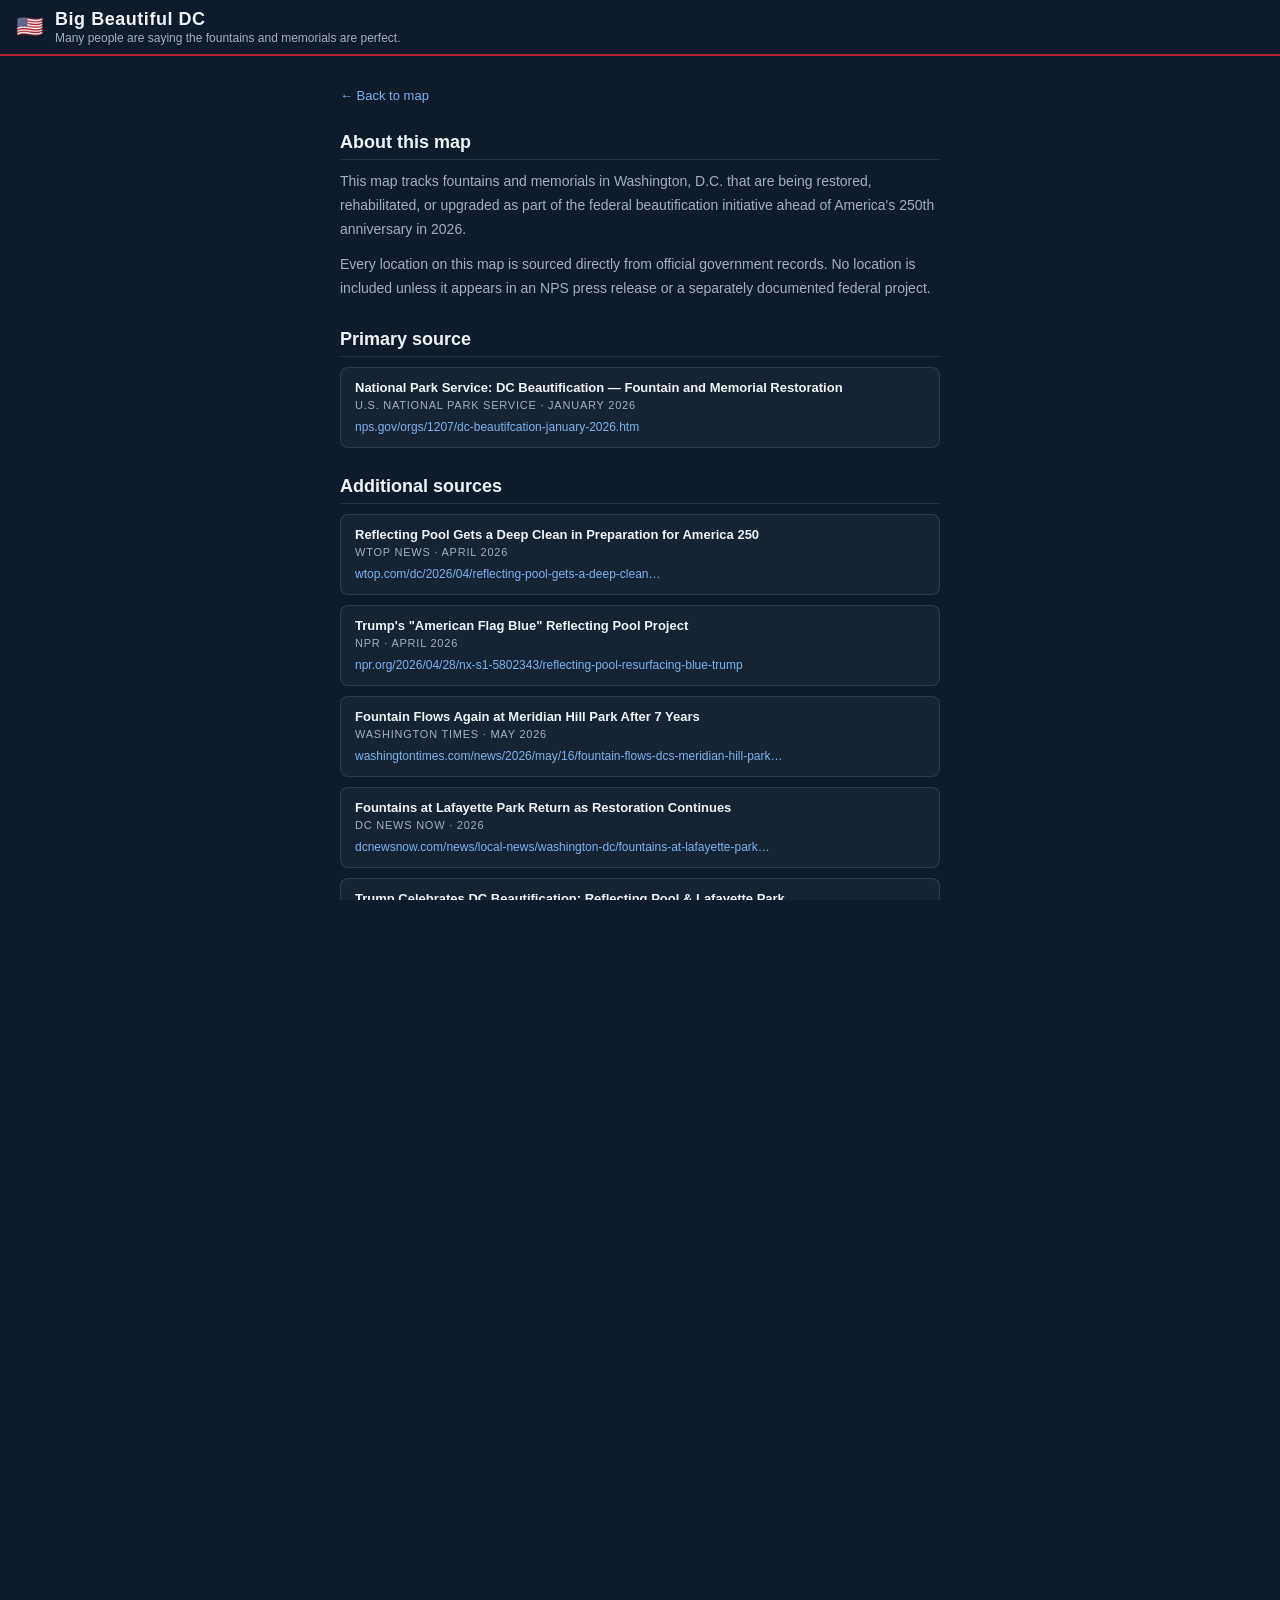
<file: about.html>
<!DOCTYPE html>
<html lang="en">
<head>
  <meta charset="UTF-8" />
  <meta name="viewport" content="width=device-width, initial-scale=1.0" />
  <meta name="theme-color" content="#0d1b2a" />
  <title>About — Big Beautiful DC</title>
  <link rel="stylesheet" href="style.css" />
  <style>
    body {
      overflow: auto;
      padding-bottom: 48px;
    }

    .about-wrap {
      max-width: 640px;
      margin: 0 auto;
      padding: calc(var(--header-height) + 28px) 20px 0;
    }

    .about-wrap h2 {
      font-size: 18px;
      font-weight: 700;
      color: var(--text);
      margin: 28px 0 10px;
      padding-bottom: 6px;
      border-bottom: 1px solid rgba(255,255,255,0.1);
    }

    .about-wrap h2:first-child {
      margin-top: 0;
    }

    .about-wrap p {
      font-size: 14px;
      color: var(--text-muted);
      line-height: 1.7;
      margin-bottom: 12px;
    }

    .about-wrap a {
      color: #7ab3f0;
      text-decoration: none;
      word-break: break-all;
    }

    .about-wrap a:hover {
      text-decoration: underline;
    }

    .source-list {
      list-style: none;
      padding: 0;
      margin: 0 0 12px;
      display: flex;
      flex-direction: column;
      gap: 10px;
    }

    .source-list li {
      background: rgba(255,255,255,0.04);
      border: 1px solid rgba(255,255,255,0.1);
      border-radius: 8px;
      padding: 12px 14px;
    }

    .source-title {
      font-size: 13px;
      font-weight: 600;
      color: var(--text);
      display: block;
      margin-bottom: 4px;
    }

    .source-org {
      font-size: 11px;
      text-transform: uppercase;
      letter-spacing: 0.07em;
      color: var(--text-muted);
      display: block;
      margin-bottom: 6px;
    }

    .source-url {
      font-size: 12px;
    }

    .restoration-table {
      width: 100%;
      border-collapse: collapse;
      font-size: 13px;
      margin-bottom: 16px;
    }

    .restoration-table th {
      text-align: left;
      font-size: 11px;
      text-transform: uppercase;
      letter-spacing: 0.07em;
      color: var(--text-muted);
      padding: 6px 10px;
      border-bottom: 1px solid rgba(255,255,255,0.1);
    }

    .restoration-table td {
      padding: 8px 10px;
      color: var(--text-muted);
      border-bottom: 1px solid rgba(255,255,255,0.06);
      vertical-align: top;
    }

    .restoration-table td:first-child {
      color: var(--text);
      font-weight: 500;
    }

    .badge-inline {
      display: inline-block;
      font-size: 10px;
      font-weight: 700;
      letter-spacing: 0.06em;
      text-transform: uppercase;
      padding: 2px 7px;
      border-radius: 4px;
      white-space: nowrap;
    }

    .badge-rehab {
      background: rgba(46,160,67,0.2);
      color: #7fda9a;
      border: 1px solid rgba(46,160,67,0.5);
    }

    .badge-upgrade {
      background: rgba(200,150,12,0.2);
      color: #f0c040;
      border: 1px solid rgba(200,150,12,0.4);
    }

    .badge-resurface {
      background: rgba(26,86,160,0.3);
      color: #7ab3f0;
      border: 1px solid rgba(26,86,160,0.6);
    }

    .back-btn {
      display: inline-flex;
      align-items: center;
      gap: 6px;
      font-size: 13px;
      color: #7ab3f0;
      text-decoration: none;
      margin-top: 4px;
    }

    .back-btn:hover {
      text-decoration: underline;
    }
  </style>
</head>
<body>

  <header>
    <div class="header-flag">🇺🇸</div>
    <div class="header-text">
      <h1>Big Beautiful DC</h1>
      <p>Many people are saying the fountains and memorials are perfect.</p>
    </div>
  </header>

  <div class="about-wrap">

    <a class="back-btn" href="index.html">← Back to map</a>

    <h2>About this map</h2>
    <p>
      This map tracks fountains and memorials in Washington, D.C. that are being restored, rehabilitated, or upgraded as part of the federal beautification initiative ahead of America's 250th anniversary in 2026.
    </p>
    <p>
      Every location on this map is sourced directly from official government records. No location is included unless it appears in an NPS press release or a separately documented federal project.
    </p>

    <h2>Primary source</h2>
    <ul class="source-list">
      <li>
        <span class="source-title">National Park Service: DC Beautification — Fountain and Memorial Restoration</span>
        <span class="source-org">U.S. National Park Service · January 2026</span>
        <a class="source-url" href="https://www.nps.gov/orgs/1207/dc-beautifcation-january-2026.htm" target="_blank" rel="noopener">
          nps.gov/orgs/1207/dc-beautifcation-january-2026.htm
        </a>
      </li>
    </ul>

    <h2>Additional sources</h2>
    <ul class="source-list">
      <li>
        <span class="source-title">Reflecting Pool Gets a Deep Clean in Preparation for America 250</span>
        <span class="source-org">WTOP News · April 2026</span>
        <a class="source-url" href="https://wtop.com/dc/2026/04/reflecting-pool-gets-a-deep-clean-in-preparation-for-america-250/" target="_blank" rel="noopener">
          wtop.com/dc/2026/04/reflecting-pool-gets-a-deep-clean…
        </a>
      </li>
      <li>
        <span class="source-title">Trump's "American Flag Blue" Reflecting Pool Project</span>
        <span class="source-org">NPR · April 2026</span>
        <a class="source-url" href="https://www.npr.org/2026/04/28/nx-s1-5802343/reflecting-pool-resurfacing-blue-trump" target="_blank" rel="noopener">
          npr.org/2026/04/28/nx-s1-5802343/reflecting-pool-resurfacing-blue-trump
        </a>
      </li>
      <li>
        <span class="source-title">Fountain Flows Again at Meridian Hill Park After 7 Years</span>
        <span class="source-org">Washington Times · May 2026</span>
        <a class="source-url" href="https://www.washingtontimes.com/news/2026/may/16/fountain-flows-dcs-meridian-hill-park-idling-7-years/" target="_blank" rel="noopener">
          washingtontimes.com/news/2026/may/16/fountain-flows-dcs-meridian-hill-park…
        </a>
      </li>
      <li>
        <span class="source-title">Fountains at Lafayette Park Return as Restoration Continues</span>
        <span class="source-org">DC News Now · 2026</span>
        <a class="source-url" href="https://www.dcnewsnow.com/news/local-news/washington-dc/fountains-at-lafayette-park-return-as-restoration-work-continues-across-dc/" target="_blank" rel="noopener">
          dcnewsnow.com/news/local-news/washington-dc/fountains-at-lafayette-park…
        </a>
      </li>
      <li>
        <span class="source-title">Trump Celebrates DC Beautification: Reflecting Pool &amp; Lafayette Park</span>
        <span class="source-org">Washington Examiner · May 2026</span>
        <a class="source-url" href="https://www.washingtonexaminer.com/news/white-house/4542821/trump-celebrates-success-dc-beautification-reflecting-pool-lafayette-park/" target="_blank" rel="noopener">
          washingtonexaminer.com/news/white-house/4542821/trump-celebrates-success…
        </a>
      </li>
    </ul>

    <h2>All 19 locations</h2>
    <table class="restoration-table">
      <thead>
        <tr>
          <th>Location</th>
          <th>Status</th>
        </tr>
      </thead>
      <tbody>
        <tr><td>Meridian Hill Park Cascading Fountain</td><td><span class="badge-inline badge-rehab">Full Rehabilitation</span></td></tr>
        <tr><td>Lafayette Square Fountains</td><td><span class="badge-inline badge-rehab">Full Rehabilitation</span></td></tr>
        <tr><td>Columbus Plaza Fountain</td><td><span class="badge-inline badge-rehab">Full Rehabilitation</span></td></tr>
        <tr><td>Freedom Plaza Fountain</td><td><span class="badge-inline badge-rehab">Full Rehabilitation</span></td></tr>
        <tr><td>John Marshall Park Fountain</td><td><span class="badge-inline badge-rehab">Full Rehabilitation</span></td></tr>
        <tr><td>John Paul Jones Memorial</td><td><span class="badge-inline badge-rehab">Full Rehabilitation</span></td></tr>
        <tr><td>Philip Sheridan Memorial</td><td><span class="badge-inline badge-rehab">Full Rehabilitation</span></td></tr>
        <tr><td>Rawlins Park Fountain</td><td><span class="badge-inline badge-rehab">Full Rehabilitation</span></td></tr>
        <tr><td>Simón Bolívar Memorial</td><td><span class="badge-inline badge-rehab">Full Rehabilitation</span></td></tr>
        <tr><td>Dupont Circle Fountain</td><td><span class="badge-inline badge-upgrade">Maintenance &amp; Upgrades</span></td></tr>
        <tr><td>Franklin Delano Roosevelt Memorial</td><td><span class="badge-inline badge-upgrade">Maintenance &amp; Upgrades</span></td></tr>
        <tr><td>George Mason Memorial</td><td><span class="badge-inline badge-upgrade">Maintenance &amp; Upgrades</span></td></tr>
        <tr><td>Japanese American Memorial</td><td><span class="badge-inline badge-upgrade">Maintenance &amp; Upgrades</span></td></tr>
        <tr><td>Korean War Veterans Memorial</td><td><span class="badge-inline badge-upgrade">Maintenance &amp; Upgrades</span></td></tr>
        <tr><td>National Law Enforcement Officers Memorial</td><td><span class="badge-inline badge-upgrade">Maintenance &amp; Upgrades</span></td></tr>
        <tr><td>Taras Shevchenko Memorial</td><td><span class="badge-inline badge-upgrade">Maintenance &amp; Upgrades</span></td></tr>
        <tr><td>United States Navy Memorial</td><td><span class="badge-inline badge-upgrade">Maintenance &amp; Upgrades</span></td></tr>
        <tr><td>World War II Memorial</td><td><span class="badge-inline badge-upgrade">Maintenance &amp; Upgrades</span></td></tr>
        <tr><td>Lincoln Memorial Reflecting Pool</td><td><span class="badge-inline badge-resurface">Major Resurfacing</span></td></tr>
      </tbody>
    </table>

  </div>

</body>
</html>
</file>
<file: style.css>
*, *::before, *::after {
  box-sizing: border-box;
  margin: 0;
  padding: 0;
}

:root {
  --header-height: 56px;
  --blue: #1a56a0;
  --gold: #c8960c;
  --red: #b22234;
  --bg: #0d1b2a;
  --text: #f0f4f8;
  --text-muted: #a0b0c0;
}

html, body {
  height: 100%;
  font-family: -apple-system, BlinkMacSystemFont, "Segoe UI", Roboto, sans-serif;
  background: var(--bg);
  color: var(--text);
  overflow: hidden;
}

/* Header */
header {
  position: fixed;
  top: 0;
  left: 0;
  right: 0;
  height: var(--header-height);
  z-index: 1000;
  background: var(--bg);
  border-bottom: 2px solid var(--red);
  display: flex;
  align-items: center;
  padding: 0 16px;
  gap: 12px;
}

.header-flag {
  font-size: 22px;
  flex-shrink: 0;
}

.header-text h1 {
  font-size: 15px;
  font-weight: 700;
  letter-spacing: 0.03em;
  line-height: 1.2;
  color: var(--text);
}

.header-text p {
  font-size: 11px;
  color: var(--text-muted);
  line-height: 1.2;
}

@media (min-width: 480px) {
  .header-text h1 { font-size: 18px; }
  .header-text p  { font-size: 12px; }
}

/* Map */
#map {
  position: fixed;
  top: var(--header-height);
  left: 0;
  right: 0;
  bottom: 0;
}

/* Legend */
.legend {
  background: rgba(13, 27, 42, 0.92);
  border: 1px solid rgba(255,255,255,0.15);
  border-radius: 8px;
  padding: 8px 12px;
  font-size: 12px;
  color: var(--text);
  line-height: 1.8;
  backdrop-filter: blur(4px);
}

.legend-item {
  display: flex;
  align-items: center;
  gap: 8px;
}

.legend-title {
  font-size: 9px;
  font-weight: 700;
  letter-spacing: 0.1em;
  text-transform: uppercase;
  color: var(--text-muted);
  margin-bottom: 3px;
  margin-top: 2px;
}

.legend-divider {
  border-top: 1px solid rgba(255,255,255,0.1);
  margin: 6px 0;
}

.legend-dot {
  width: 12px;
  height: 12px;
  border-radius: 50%;
  flex-shrink: 0;
  border: 2px solid rgba(255,255,255,0.4);
}

.legend-dot.fountain { background: var(--blue); }
.legend-dot.memorial { background: var(--gold); }

.legend-badge {
  width: 24px;
  height: 10px;
  border-radius: 3px;
  flex-shrink: 0;
  border: 1px solid;
}

.legend-badge.rehab    { background: rgba(46,160,67,0.2);   border-color: rgba(46,160,67,0.5); }
.legend-badge.upgrade  { background: rgba(200,150,12,0.2);  border-color: rgba(200,150,12,0.4); }
.legend-badge.resurface{ background: rgba(26,86,160,0.3);   border-color: rgba(26,86,160,0.6); }

.legend-about {
  display: block;
  margin-top: 8px;
  padding-top: 8px;
  border-top: 1px solid rgba(255,255,255,0.1);
  font-size: 11px;
  color: #7ab3f0;
  text-decoration: none;
  text-align: center;
}

.legend-about:hover {
  text-decoration: underline;
}

/* Leaflet popup overrides */
.leaflet-popup-content-wrapper {
  background: var(--bg);
  border: 1px solid rgba(255,255,255,0.15);
  border-radius: 10px;
  box-shadow: 0 4px 20px rgba(0,0,0,0.6);
  color: var(--text);
  max-width: 260px;
}

.leaflet-popup-tip {
  background: var(--bg);
}

.leaflet-popup-content {
  margin: 14px 16px;
  font-size: 13px;
  line-height: 1.5;
}

.popup-badges {
  display: flex;
  gap: 5px;
  flex-wrap: wrap;
  margin-bottom: 7px;
}

.popup-type,
.popup-restoration {
  display: inline-block;
  font-size: 10px;
  font-weight: 700;
  letter-spacing: 0.06em;
  text-transform: uppercase;
  padding: 2px 7px;
  border-radius: 4px;
}

.popup-type.fountain {
  background: rgba(26, 86, 160, 0.35);
  color: #7ab3f0;
  border: 1px solid rgba(26, 86, 160, 0.6);
}

.popup-type.memorial {
  background: rgba(200, 150, 12, 0.25);
  color: #f0c040;
  border: 1px solid rgba(200, 150, 12, 0.5);
}

.popup-name {
  font-size: 14px;
  font-weight: 700;
  margin-bottom: 6px;
  color: var(--text);
}

.popup-restoration {
  background: rgba(255,255,255,0.07);
  color: #c0d0e0;
  border: 1px solid rgba(255,255,255,0.2);
}

.popup-restoration.restoration-full-rehabilitation {
  background: rgba(46, 160, 67, 0.2);
  color: #7fda9a;
  border-color: rgba(46, 160, 67, 0.5);
}

.popup-restoration.restoration-maintenance---upgrades {
  background: rgba(200, 150, 12, 0.2);
  color: #f0c040;
  border-color: rgba(200, 150, 12, 0.4);
}

.popup-restoration.restoration-major-resurfacing {
  background: rgba(26, 86, 160, 0.3);
  color: #7ab3f0;
  border-color: rgba(26, 86, 160, 0.6);
}

.popup-location {
  font-size: 11px;
  color: var(--text-muted);
  margin-bottom: 8px;
  padding-bottom: 8px;
  border-bottom: 1px solid rgba(255,255,255,0.08);
  display: block;
  text-decoration: none;
}

.popup-location--nav:hover {
  color: #7ab3f0;
}

.popup-nav-hint {
  font-size: 10px;
  color: #7ab3f0;
  margin-left: 4px;
  opacity: 0.8;
}

.popup-desc {
  font-size: 12px;
  color: var(--text-muted);
  line-height: 1.55;
}

/* Custom marker icons */
.marker-icon {
  width: 28px;
  height: 28px;
  border-radius: 50% 50% 50% 0;
  transform: rotate(-45deg);
  border: 2px solid rgba(255,255,255,0.5);
  box-shadow: 0 2px 6px rgba(0,0,0,0.5);
}

.marker-icon.fountain { background: var(--blue); }
.marker-icon.memorial { background: var(--gold); }

.marker-icon-inner {
  width: 100%;
  height: 100%;
  display: flex;
  align-items: center;
  justify-content: center;
  transform: rotate(45deg);
  font-size: 13px;
}

/* ── First-load tour tip ───────────────────────────────────────────────── */
.tour-tip {
  position: fixed;
  top: calc(var(--header-height) + 8px);
  right: 12px;
  z-index: 2000;
  display: flex;
  flex-direction: column;
  align-items: flex-end;
  animation: tip-fade-in 0.3s ease;
  pointer-events: auto;
}

.tour-tip--hiding {
  animation: tip-fade-out 0.3s ease forwards;
}

@keyframes tip-fade-in {
  from { opacity: 0; transform: translateY(-6px); }
  to   { opacity: 1; transform: translateY(0); }
}

@keyframes tip-fade-out {
  from { opacity: 1; transform: translateY(0); }
  to   { opacity: 0; transform: translateY(-6px); }
}

.tour-tip-arrow {
  width: 0;
  height: 0;
  border-left: 8px solid transparent;
  border-right: 8px solid transparent;
  border-bottom: 8px solid var(--red);
  margin-right: 18px;
}

.tour-tip-body {
  background: var(--red);
  color: #fff;
  border-radius: 10px;
  padding: 10px 12px;
  display: flex;
  align-items: center;
  gap: 10px;
  font-size: 13px;
  font-weight: 600;
  box-shadow: 0 4px 16px rgba(0,0,0,0.4);
  max-width: 240px;
  line-height: 1.4;
}

.tour-tip-close {
  flex-shrink: 0;
  background: rgba(255,255,255,0.2);
  border: none;
  color: #fff;
  border-radius: 50%;
  width: 22px;
  height: 22px;
  font-size: 12px;
  cursor: pointer;
  display: flex;
  align-items: center;
  justify-content: center;
}
.tour-tip-close:hover {
  background: rgba(255,255,255,0.35);
}

/* ── Tour toggle button ────────────────────────────────────────────────── */
.tour-toggle-btn {
  margin-left: auto;
  flex-shrink: 0;
  background: var(--red);
  color: #fff;
  border: none;
  border-radius: 6px;
  padding: 6px 12px;
  font-size: 13px;
  font-weight: 700;
  cursor: pointer;
  white-space: nowrap;
}

.tour-toggle-btn:hover {
  background: #cc2233;
}

/* ── Tour panel ────────────────────────────────────────────────────────── */
.tour-panel {
  position: fixed;
  bottom: 0;
  left: 0;
  right: 0;
  z-index: 1100;
  background: var(--bg);
  border-top: 2px solid var(--red);
  display: flex;
  flex-direction: column;
  max-height: 60vh;
}

/* Filter row */
.tour-filters {
  display: flex;
  gap: 6px;
  padding: 8px 12px 6px;
  overflow-x: auto;
  -webkit-overflow-scrolling: touch;
  scrollbar-width: none;
  flex-shrink: 0;
  border-bottom: 1px solid rgba(255,255,255,0.08);
}
.tour-filters::-webkit-scrollbar { display: none; }

.filter-chip {
  flex-shrink: 0;
  background: rgba(255,255,255,0.07);
  color: var(--text-muted);
  border: 1px solid rgba(255,255,255,0.15);
  border-radius: 20px;
  padding: 4px 12px;
  font-size: 12px;
  font-weight: 600;
  cursor: pointer;
  white-space: nowrap;
}
.filter-chip.active {
  background: var(--red);
  color: #fff;
  border-color: var(--red);
}
.filter-chip:hover:not(.active) {
  background: rgba(255,255,255,0.12);
}
.tour-order-btn {
  flex-shrink: 0;
  display: flex;
  flex-direction: column;
  align-items: center;
  gap: 1px;
  background: rgba(255,255,255,0.07);
  color: var(--text-muted);
  border: 1px solid rgba(255,255,255,0.15);
  border-radius: 8px;
  padding: 4px 10px;
  cursor: pointer;
  line-height: 1.2;
  font-size: 12px;
  font-weight: 600;
}
.tour-order-btn.active {
  background: var(--red);
  color: #fff;
  border-color: var(--red);
}
.tour-order-btn:hover:not(.active) {
  background: rgba(255,255,255,0.12);
}

.reverse-label {
  font-size: 9px;
  font-weight: 700;
  letter-spacing: 0.08em;
  text-transform: uppercase;
  opacity: 0.7;
}

/* Card */
.tour-card {
  flex: 1;
  overflow-y: auto;
  -webkit-overflow-scrolling: touch;
  padding: 12px 16px 8px;
}

.tour-card-empty {
  color: var(--text-muted);
  font-size: 14px;
  text-align: center;
  padding: 16px 0;
}

/* Nav row */
.tour-nav {
  display: flex;
  align-items: center;
  gap: 8px;
  padding: 8px 12px 12px;
  border-top: 1px solid rgba(255,255,255,0.08);
  flex-shrink: 0;
}

.tour-arrow {
  width: 40px;
  height: 40px;
  border-radius: 50%;
  border: 1px solid rgba(255,255,255,0.2);
  background: rgba(255,255,255,0.07);
  color: var(--text);
  font-size: 18px;
  cursor: pointer;
  display: flex;
  align-items: center;
  justify-content: center;
  flex-shrink: 0;
}
.tour-arrow:disabled {
  opacity: 0.25;
  cursor: default;
}
.tour-arrow:not(:disabled):hover {
  background: rgba(255,255,255,0.15);
}

.tour-step-label {
  flex: 1;
  text-align: center;
  font-size: 12px;
  color: var(--text-muted);
}

.tour-nav-btn {
  flex-shrink: 0;
  background: var(--blue);
  color: #fff;
  border: none;
  border-radius: 8px;
  padding: 8px 14px;
  font-size: 13px;
  font-weight: 700;
  cursor: pointer;
  white-space: nowrap;
}
.tour-nav-btn:hover {
  background: #1e63b8;
}

/* Active marker highlight */
.marker-icon--active {
  box-shadow: 0 0 0 3px #fff, 0 0 12px rgba(255,255,255,0.6);
  animation: pulse-ring 1.5s ease-out infinite;
}

@keyframes pulse-ring {
  0%   { box-shadow: 0 0 0 3px #fff, 0 0 0 6px rgba(255,255,255,0.4); }
  70%  { box-shadow: 0 0 0 3px #fff, 0 0 0 12px rgba(255,255,255,0); }
  100% { box-shadow: 0 0 0 3px #fff, 0 0 0 12px rgba(255,255,255,0); }
}

/* Leaflet attribution tweak */
.leaflet-control-attribution {
  font-size: 10px !important;
  background: rgba(13, 27, 42, 0.8) !important;
  color: var(--text-muted) !important;
}

.leaflet-control-attribution a {
  color: #7ab3f0 !important;
}
</file>
